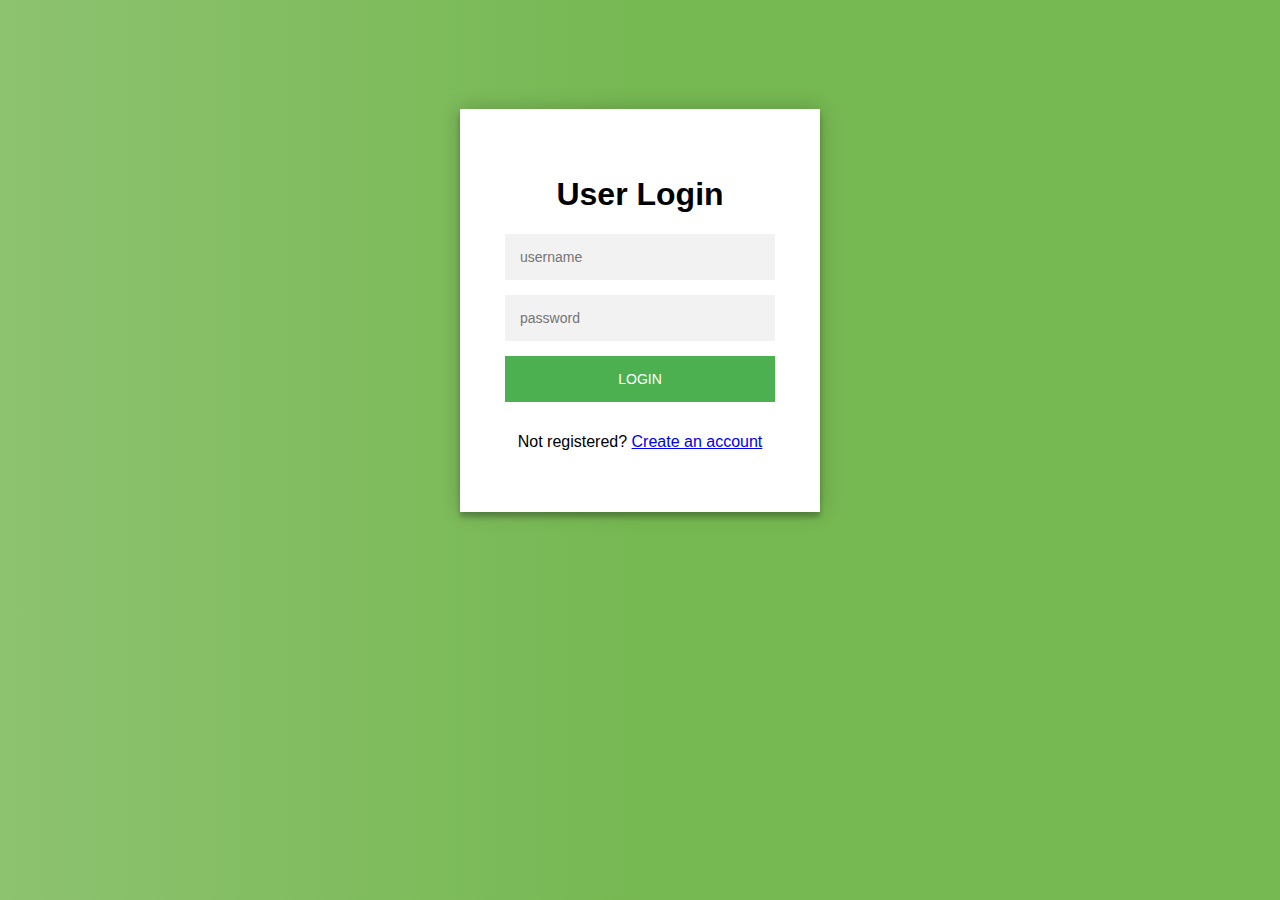
<file: index.html>
<!DOCTYPE html>
<html lang="en">
<head>
    <meta charset="UTF-8">
    <meta name="viewport" content="width=device-width, initial-scale=1.0">
    <link rel="stylesheet" href="style.css">
    <title>UrlShortener</title>
</head>
<body>
    <div class="logout">
        <input type="button" id="logout" value="logout"/>
    </div>
  <div class="url">
    <h1>Generate Short Url</h1>
    <form class="url-form">
      <input type="text" placeholder="enter url" id="url"/>
      <input type="button" id="submit" value="Generate"/>
    </form>
  </div>
  <div class="short_url1">
    <h2 id="short_url"></h2>
  </div>
  <div class="short_url1">
      <input type="button" id="getall" value="get all my urls"/>
      <h2 id="short_url"></h2>
  </div>
  <div id="all_urls" class="short_url1">


  </div>
<script src="script3.js"></script>
</body>
</html>
</file>
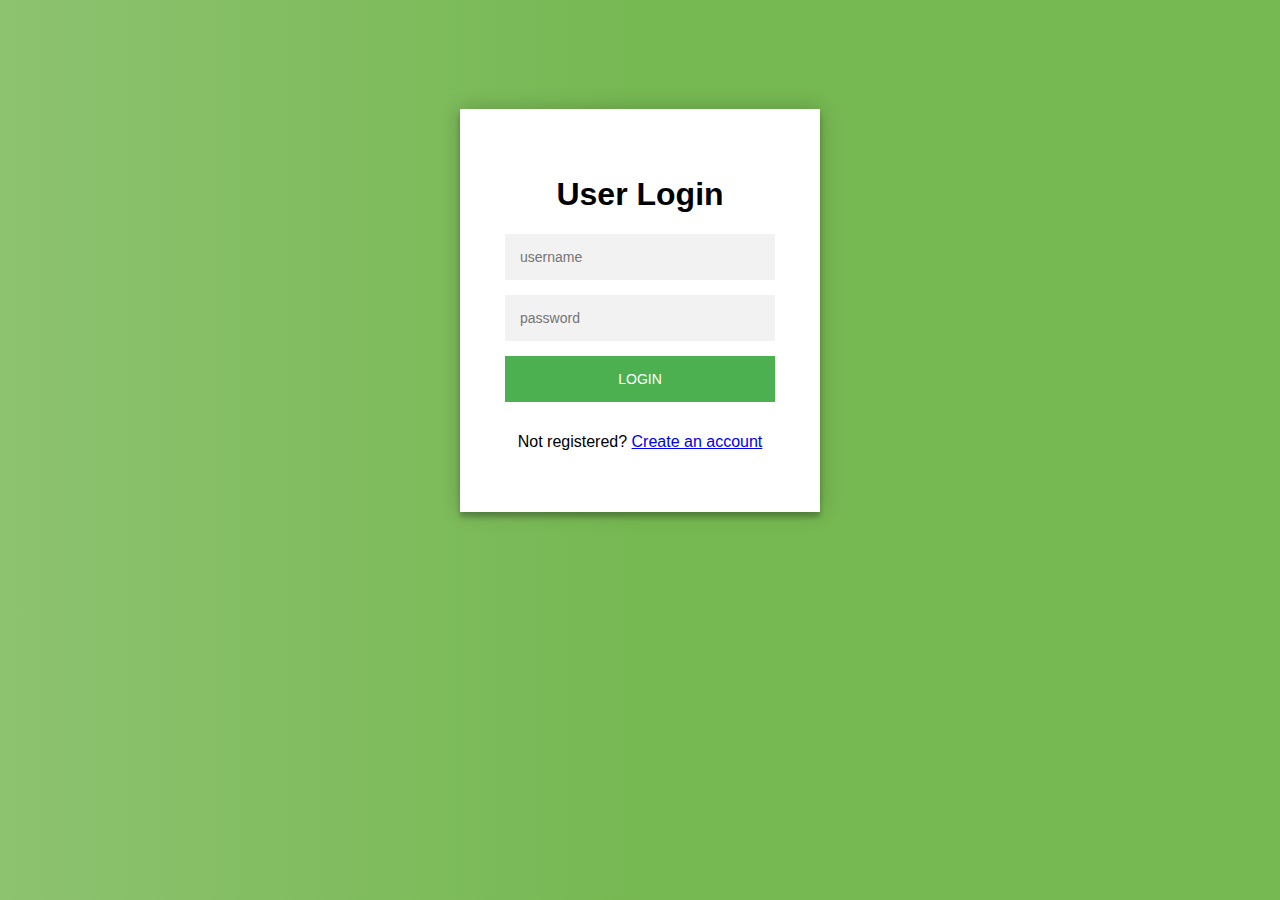
<file: login.html>
<!DOCTYPE html>
<html lang="en">
<head>
    <meta charset="UTF-8">
    <meta name="viewport" content="width=device-width, initial-scale=1.0">
    <title>Document</title>
    <link rel="stylesheet" href="style.css">
</head>
<body>
<div class="login-page">
  <div class="form">
    <h1>User Login</h1>
    <form class="login-form">
      <input type="text" placeholder="username" id="uname"/>
      <input type="password" placeholder="password" id="password"/>
      <input type="button" id="login" value="login"/>
      <p class="message">Not registered? <a href="register.html">Create an account</a></p>
    </form>
    <script src="script2.js"></script>
  </div>
</div>
</body>
</html>
</file>
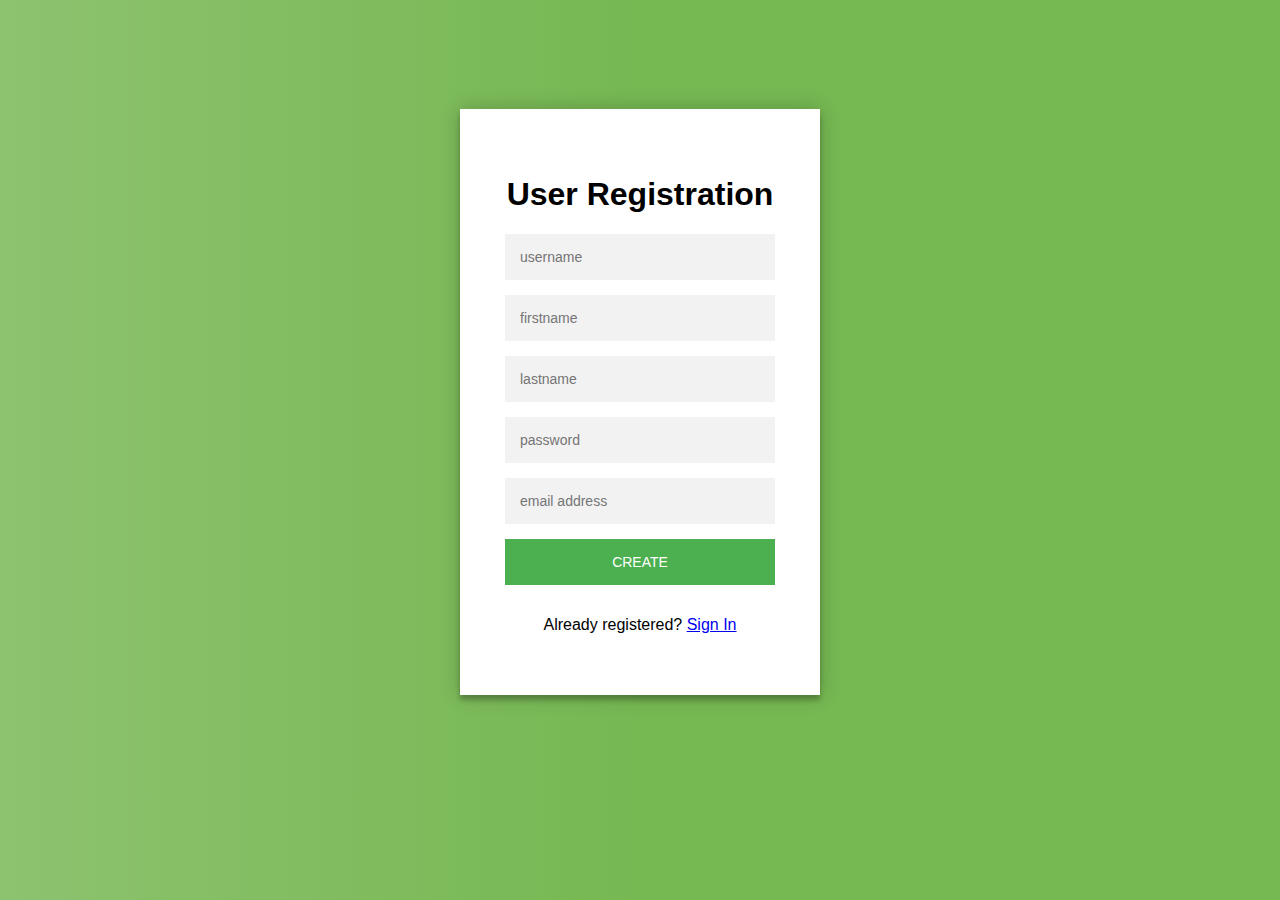
<file: register.html>
<!DOCTYPE html>
<html>
<head>
    <meta charset="UTF-8">
    <!-- <meta name="viewport" content="width=device-width, initial-scale=1.0"> -->
    <title>registration page</title>
    <link rel="stylesheet" href="style.css">
</head>
<body>
<div class="login-page">
  <div class="form">
    <h1>User Registration</h1>
    <form class="register-form">
      <input type="text" placeholder="username" id="uname"/>
      <input type="text" placeholder="firstname" id="fname"/>
      <input type="text" placeholder="lastname" id="lname"/>
      <input type="password" placeholder="password" id="password"/>
      <input type="text" placeholder="email address" id="email"/>
      <input type="button" id="submit" value="create"/>
      <p class="message">Already registered? <a href="login.html">Sign In</a></p>
    </form>
    <script src="script.js"></script>
  </div>
</div>
    
</body>
</html>
</file>
<file: style.css>
/* @import url(https://fonts.googleapis.com/css?family=Roboto:300); */

.login-page {
  width: 360px;
  padding: 8% 0 0;
  margin: auto;
}
#logout {
  float: right;
  text-transform: uppercase;
  outline: 0;
  background: #70726f;
  border: 0;
  padding: 15px;
  color: #FFFFFF;
  font-size: 14px;
  -webkit-transition: all 0.3 ease;
  transition: all 0.3 ease;
  cursor: pointer;
}
.url {
  position: relative;
  z-index: 1;
  background: #FFFFFF;
  max-width: 660px;
  margin: 0 auto;
  padding: 5px 45px;
  text-align: center;
  box-shadow: 0 0 20px 0 rgba(0, 0, 0, 0.2), 0 5px 5px 0 rgba(0, 0, 0, 0.24);
}
.short_url1 {
  position: relative;
  z-index: 1;
  background: #FFFFFF;
  max-width: 660px;
  margin: 0 auto;
  padding: 10px 45px;
  text-align: center;
}
#short_url {
  padding: 5px;
  border-radius: 10px;
  max-width: 660px;
  margin: 0 auto;
  padding: 10px 45px;
  text-align: center;
}
.url input {
  font-family: "Roboto", sans-serif;
  outline: 0;
  background: #f2f2f2;
  width: 100%;
  border: 0;
  margin: 0 0 15px;
  padding: 15px;
  box-sizing: border-box;
  font-size: 14px;
}
.form {
  position: relative;
  z-index: 1;
  background: #FFFFFF;
  max-width: 360px;
  margin: 0 auto 100px;
  padding: 45px;
  text-align: center;
  box-shadow: 0 0 20px 0 rgba(0, 0, 0, 0.2), 0 5px 5px 0 rgba(0, 0, 0, 0.24);
}
.form input {
  font-family: "Roboto", sans-serif;
  outline: 0;
  background: #f2f2f2;
  width: 100%;
  border: 0;
  margin: 0 0 15px;
  padding: 15px;
  box-sizing: border-box;
  font-size: 14px;
}
#submit {
  /* font-family: "Roboto", sans-serif; */
  text-transform: uppercase;
  outline: 0;
  background: #4CAF50;
  width: 100%;
  border: 0;
  padding: 15px;
  color: #FFFFFF;
  font-size: 14px;
  -webkit-transition: all 0.3 ease;
  transition: all 0.3 ease;
  cursor: pointer;
}

#login {
  /* font-family: "Roboto", sans-serif; */
  text-transform: uppercase;
  outline: 0;
  background: #4CAF50;
  width: 100%;
  border: 0;
  padding: 15px;
  color: #FFFFFF;
  font-size: 14px;
  -webkit-transition: all 0.3 ease;
  transition: all 0.3 ease;
  cursor: pointer;
}
body {
  background: #76b852; /* fallback for old browsers */
  background: rgb(141,194,111);
  background: linear-gradient(90deg, rgba(141,194,111,1) 0%, rgba(118,184,82,1) 50%);
  font-family: "Roboto", sans-serif;
  -webkit-font-smoothing: antialiased;
  -moz-osx-font-smoothing: grayscale;      
}

ul {
  padding: 10px;
  background-color: #f2f2f2;
  margin: 2px;
  border-radius: 30px;
}

li {
  word-wrap: break-word;
  text-align: left;
  padding: 10px;
  list-style-type: none;
}

#long_url_id {
  font-weight: 400;
}

#short_url_id {
  font-weight: bolder;
}
</file>
